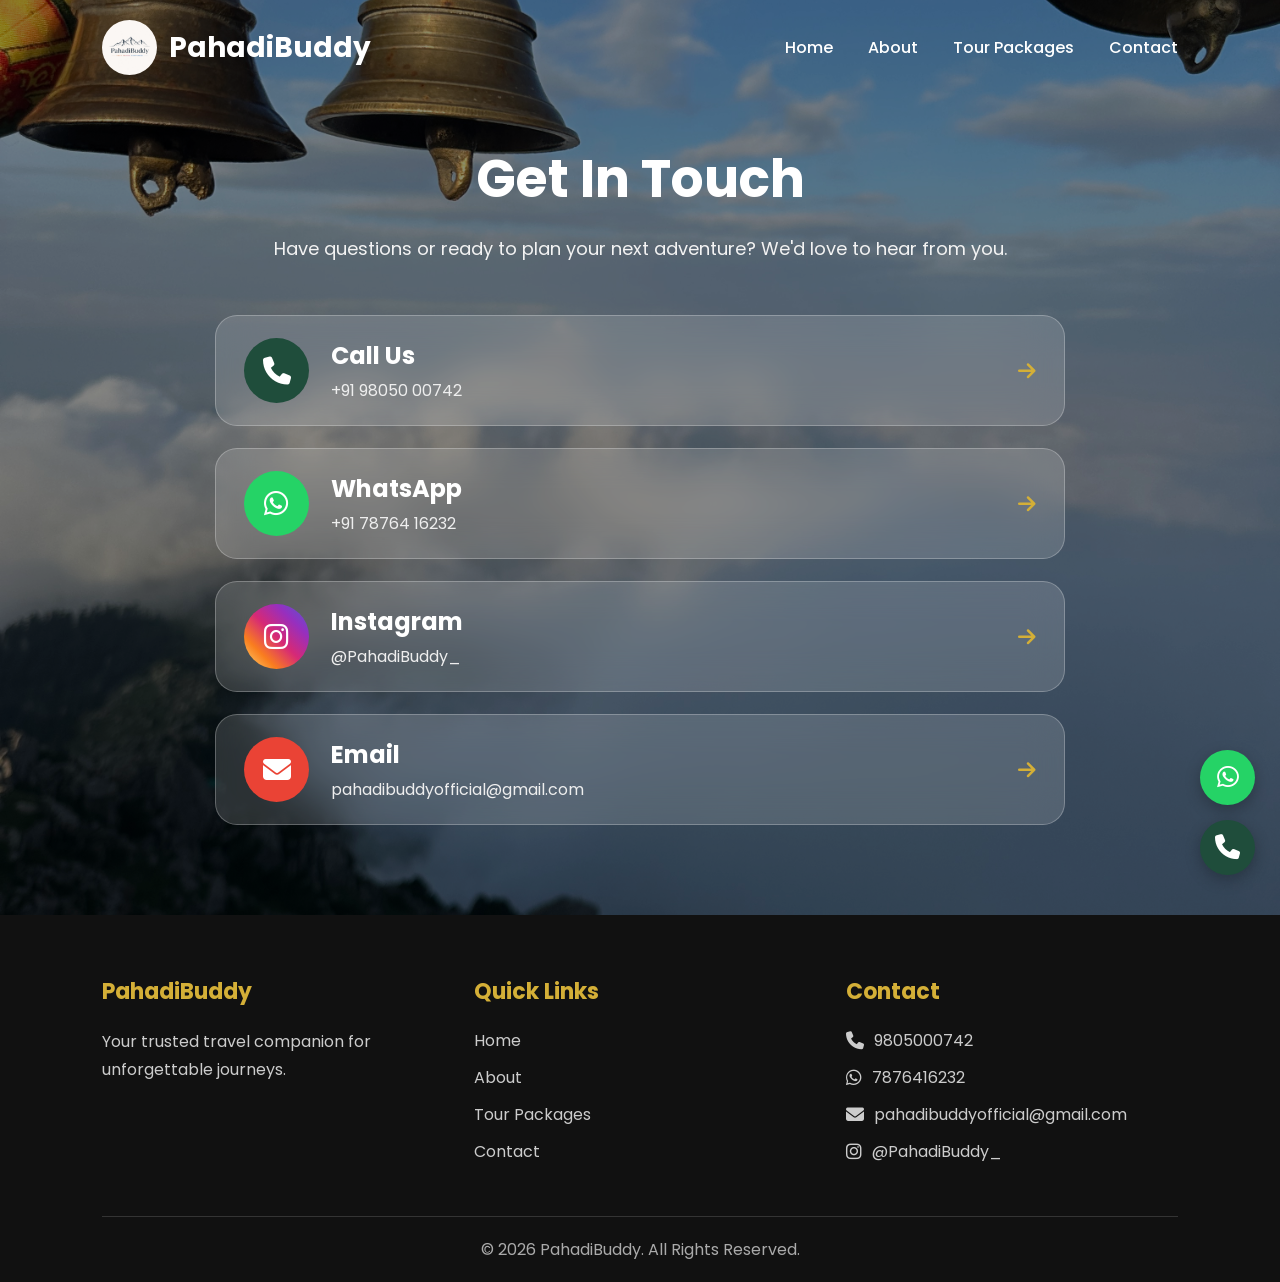
<file: contact.html>
<!DOCTYPE html>
<html lang="en">
<head>
<meta charset="UTF-8">
<meta name="viewport" content="width=device-width, initial-scale=1.0">
<title>Contact | PahadiBuddy</title>
<!-- PahadiBuddy Favicon -->
<link rel="icon" type="image/png" href="favicon.png">
<link rel="shortcut icon" type="image/png" href="favicon.png">
<link rel="stylesheet" href="style.css">

<link rel="stylesheet"
href="https://cdnjs.cloudflare.com/ajax/libs/font-awesome/6.5.0/css/all.min.css">

<link rel="preconnect" href="https://fonts.googleapis.com">
<link rel="preconnect" href="https://fonts.gstatic.com" crossorigin>

<link href="https://fonts.googleapis.com/css2?family=Poppins:wght@300;400;500;600;700;800&display=swap" rel="stylesheet">

</head>

<body>

<header>

<nav class="navbar">

<a href="index.html" class="logo">

<img src="logo.jpeg" alt="PahadiBuddy Logo">

<h2>PahadiBuddy</h2>

</a>

<ul class="nav-links">

<li><a href="index.html">Home</a></li>

<li><a href="about.html">About</a></li>

<li><a href="packages.html">Tour Packages</a></li>

<li><a href="contact.html">Contact</a></li>

</ul>

<div class="menu-icon" id="menuBtn">
<i class="fa-solid fa-bars"></i>
</div>

</nav>

<div class="mobile-menu" id="mobileMenu">

<a href="index.html">Home</a>

<a href="about.html">About</a>

<a href="packages.html">Tour Packages</a>

<a href="contact.html">Contact</a>

</div>

</header>


<section class="contact-hero">

<div class="contact-overlay"></div>

<div class="contact-content">

    <div class="contact-heading">

        <h1>Get In Touch</h1>

        <p>
            Have questions or ready to plan your next adventure?
            We'd love to hear from you.
        </p>

    </div>

    <div class="contact-list">

        <a href="tel:+919805000742" class="contact-item">

            <div class="left">

                <div class="contact-icon phone">
                    <i class="fa-solid fa-phone"></i>
                </div>

                <div>

                    <h3>Call Us</h3>

                    <p>+91 98050 00742</p>

                </div>

            </div>

            <i class="fa-solid fa-arrow-right"></i>

        </a>



        <a href="https://wa.me/917876416232" target="_blank" class="contact-item">

            <div class="left">

                <div class="contact-icon whatsapp">
                    <i class="fa-brands fa-whatsapp"></i>
                </div>

                <div>

                    <h3>WhatsApp</h3>

                    <p>+91 78764 16232</p>

                </div>

            </div>

            <i class="fa-solid fa-arrow-right"></i>

        </a>



        <a href="https://instagram.com/pahadibuddy_" target="_blank" class="contact-item">

            <div class="left">

                <div class="contact-icon instagram">
                    <i class="fa-brands fa-instagram"></i>
                </div>

                <div>

                    <h3>Instagram</h3>

                    <p>@PahadiBuddy_</p>

                </div>

            </div>

            <i class="fa-solid fa-arrow-right"></i>

        </a>



        <a href="mailto:pahadibuddyofficial@gmail.com" class="contact-item">

            <div class="left">

                <div class="contact-icon email">
                    <i class="fa-solid fa-envelope"></i>
                </div>

                <div>

                    <h3>Email</h3>

                    <p>pahadibuddyofficial@gmail.com</p>

                </div>

            </div>

            <i class="fa-solid fa-arrow-right"></i>

        </a>

    </div>

</div>

</section>



<div class="floating-buttons">

<a href="https://wa.me/917876416232"
class="whatsapp"
target="_blank">

<i class="fa-brands fa-whatsapp"></i>

</a>

<a href="tel:+919805000742"
class="call">

<i class="fa-solid fa-phone"></i>

</a>

</div>


<footer>

<div class="footer-content">

<div class="footer-box">

<h3>PahadiBuddy</h3>

<p>
Your trusted travel companion for unforgettable journeys.
</p>

</div>

<div class="footer-box">

<h3>Quick Links</h3>

<a href="index.html">Home</a>
<a href="about.html">About</a>
<a href="packages.html">Tour Packages</a>
<a href="contact.html">Contact</a>

</div>

<div class="footer-box">

<h3>Contact</h3>

<a href="tel:+919805000742">
<i class="fa-solid fa-phone"></i>
9805000742
</a>

<a href="https://wa.me/917876416232" target="_blank">
<i class="fa-brands fa-whatsapp"></i>
7876416232
</a>

<a href="mailto:pahadibuddyofficial@gmail.com">
<i class="fa-solid fa-envelope"></i>
pahadibuddyofficial@gmail.com
</a>

<a href="https://instagram.com/pahadibuddy_" target="_blank">
<i class="fa-brands fa-instagram"></i>
@PahadiBuddy_
</a>

</div>

</div>

<div class="footer-bottom">

<p>© 2026 PahadiBuddy. All Rights Reserved.</p>

</div>

</footer>

<script src="script.js"></script>

</body>
</html>
</file>
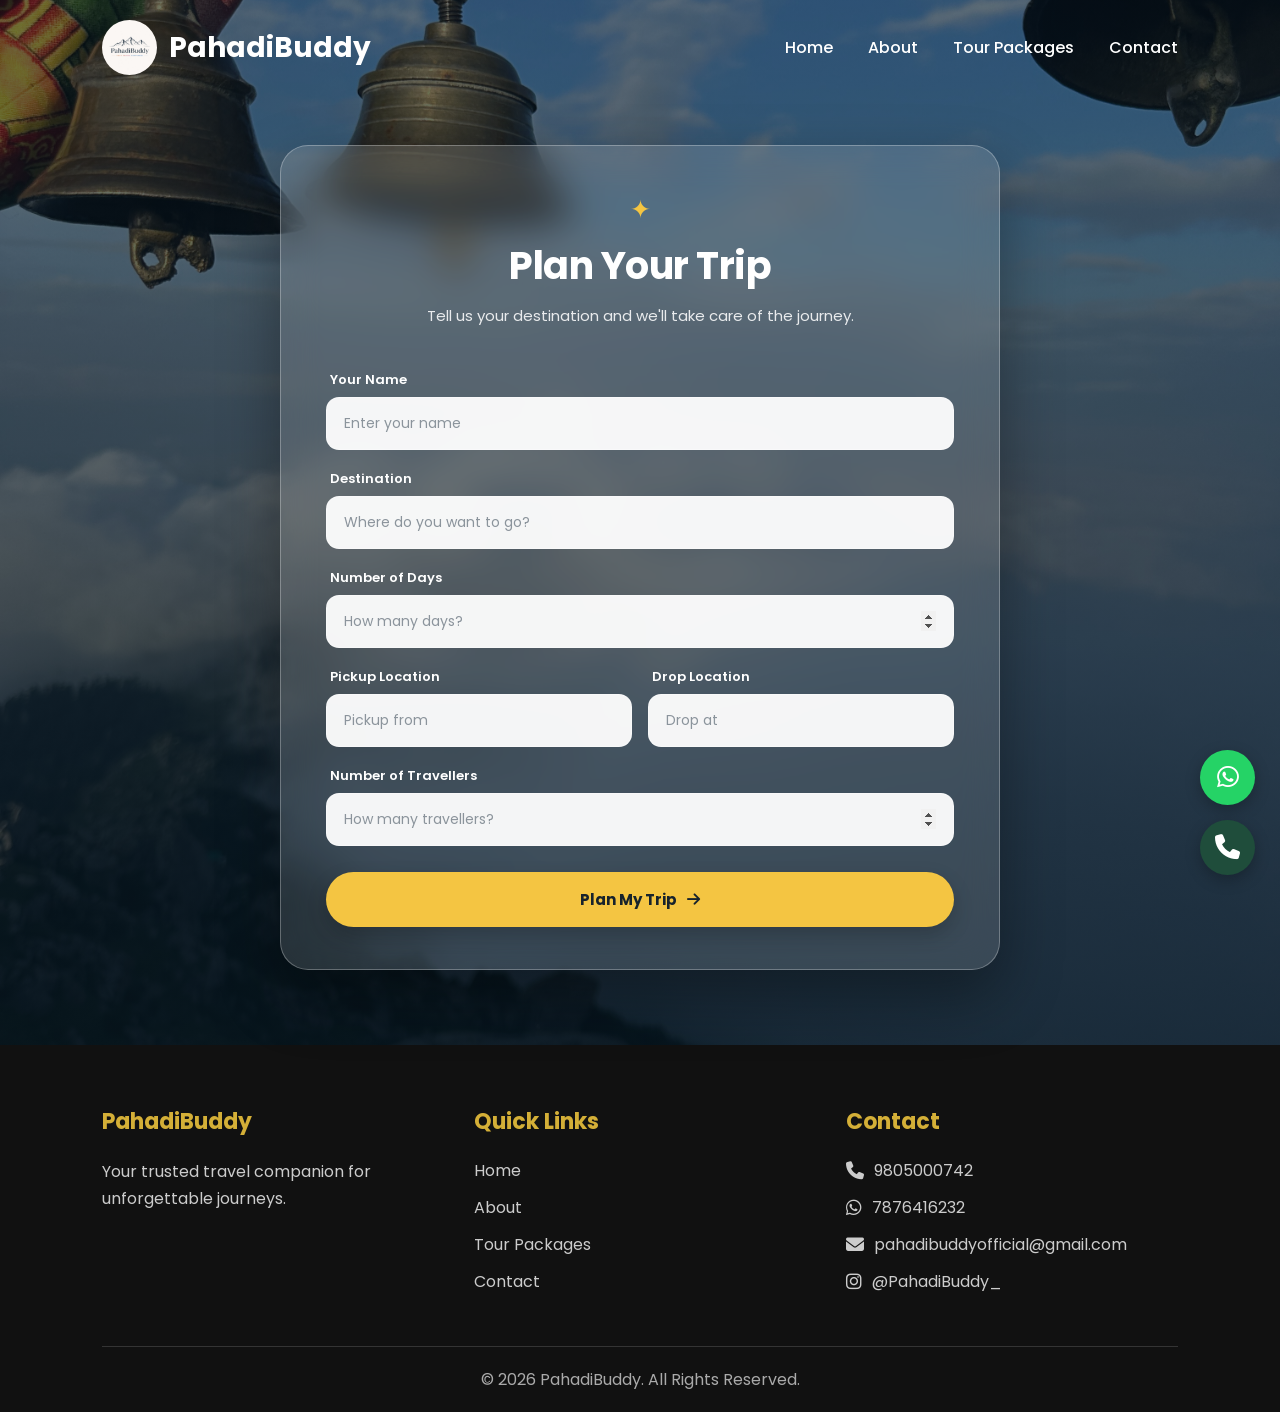
<file: planmytrip.html>
<!DOCTYPE html>
<html lang="en">

<head>

    <meta charset="UTF-8">
    <meta name="viewport" content="width=device-width, initial-scale=1.0">

    <title>Plan Your Trip | PahadiBuddy</title>

    <meta name="description"
          content="Plan your perfect journey with PahadiBuddy. Tell us your destination, travel days, pickup location and number of travellers.">

    <!-- FAVICON -->
    <link rel="icon" type="image/png" href="favicon.png">
    <link rel="shortcut icon" type="image/png" href="favicon.png">

    <!-- CSS -->
    <link rel="stylesheet" href="style.css">

    <!-- FONT AWESOME -->
    <link rel="stylesheet"
          href="https://cdnjs.cloudflare.com/ajax/libs/font-awesome/6.5.0/css/all.min.css">

    <!-- GOOGLE FONT -->
    <link rel="preconnect" href="https://fonts.googleapis.com">
    <link rel="preconnect" href="https://fonts.gstatic.com" crossorigin>

    <link href="https://fonts.googleapis.com/css2?family=Poppins:wght@300;400;500;600;700;800&display=swap"
          rel="stylesheet">

</head>


<body>


<!-- =========================
     NAVBAR
========================= -->

<header>

    <nav class="navbar">

        <a href="index.html" class="logo">

            <img src="logo.jpeg" alt="PahadiBuddy Logo">

            <h2>PahadiBuddy</h2>

        </a>


        <ul class="nav-links">

            <li>
                <a href="index.html">Home</a>
            </li>

            <li>
                <a href="about.html">About</a>
            </li>

            <li>
                <a href="packages.html">Tour Packages</a>
            </li>

            <li>
                <a href="contact.html">Contact</a>
            </li>

        </ul>


        <div class="menu-icon" id="menuBtn">

            <i class="fa-solid fa-bars"></i>

        </div>

    </nav>


    <!-- MOBILE MENU -->

    <div class="mobile-menu" id="mobileMenu">

        <a href="index.html">Home</a>

        <a href="about.html">About</a>

        <a href="packages.html">Tour Packages</a>

        <a href="contact.html">Contact</a>

    </div>

</header>



<!-- =========================
     PLAN YOUR TRIP
========================= -->

<section class="plan-trip">


    <div class="plan-box">


        <!-- HEADING -->

        <div class="plan-heading">

            <h1>Plan Your Trip</h1>

            <p>
                Tell us your destination and we'll take care of the journey.
            </p>

        </div>



        <!-- FORM -->

        <form class="trip-form" id="tripForm">


            <!-- NAME -->

            <div class="form-group">

                <label for="name">
                    Your Name
                </label>

                <input
                    type="text"
                    id="name"
                    name="name"
                    placeholder="Enter your name"
                    required
                >

            </div>



            <!-- DESTINATION -->

            <div class="form-group">

                <label for="destination">
                    Destination
                </label>

                <input
                    type="text"
                    id="destination"
                    name="destination"
                    placeholder="Where do you want to go?"
                    required
                >

            </div>



            <!-- NUMBER OF DAYS -->

            <div class="form-group">

                <label for="days">
                    Number of Days
                </label>

                <input
                    type="number"
                    id="days"
                    name="days"
                    min="1"
                    placeholder="How many days?"
                    required
                >

            </div>



            <!-- PICKUP + DROP -->

            <div class="form-row">


                <div class="form-group">

                    <label for="pickup">
                        Pickup Location
                    </label>

                    <input
                        type="text"
                        id="pickup"
                        name="pickup"
                        placeholder="Pickup from"
                        required
                    >

                </div>



                <div class="form-group">

                    <label for="drop">
                        Drop Location
                    </label>

                    <input
                        type="text"
                        id="drop"
                        name="drop"
                        placeholder="Drop at"
                        required
                    >

                </div>


            </div>



            <!-- TRAVELLERS -->

            <div class="form-group">

                <label for="travellers">
                    Number of Travellers
                </label>

                <input
                    type="number"
                    id="travellers"
                    name="travellers"
                    min="1"
                    placeholder="How many travellers?"
                    required
                >

            </div>



            <!-- BUTTON -->

            <button
                type="submit"
                class="plan-button"
            >

                Plan My Trip

                <i class="fa-solid fa-arrow-right"></i>

            </button>


        </form>


    </div>


</section>



<!-- =========================
     FLOATING BUTTONS
========================= -->

<div class="floating-buttons">


    <a
        href="https://wa.me/917876416232"
        class="whatsapp"
        target="_blank"
        aria-label="WhatsApp"
    >

        <i class="fa-brands fa-whatsapp"></i>

    </a>



    <a
        href="tel:+919805000742"
        class="call"
        aria-label="Call"
    >

        <i class="fa-solid fa-phone"></i>

    </a>


</div>



<!-- =========================
     FOOTER
========================= -->

<footer>


    <div class="footer-content">


        <!-- ABOUT -->

        <div class="footer-box">

            <h3>PahadiBuddy</h3>

            <p>
                Your trusted travel companion for unforgettable journeys.
            </p>

        </div>



        <!-- QUICK LINKS -->

        <div class="footer-box">

            <h3>Quick Links</h3>

            <a href="index.html">
                Home
            </a>

            <a href="about.html">
                About
            </a>

            <a href="packages.html">
                Tour Packages
            </a>

            <a href="contact.html">
                Contact
            </a>

        </div>



        <!-- CONTACT -->

        <div class="footer-box">

            <h3>Contact</h3>


            <a href="tel:+919805000742">

                <i class="fa-solid fa-phone"></i>

                9805000742

            </a>


            <a
                href="https://wa.me/917876416232"
                target="_blank"
            >

                <i class="fa-brands fa-whatsapp"></i>

                7876416232

            </a>


            <a href="mailto:pahadibuddyofficial@gmail.com">

                <i class="fa-solid fa-envelope"></i>

                pahadibuddyofficial@gmail.com

            </a>


            <a
                href="https://instagram.com/pahadibuddy_"
                target="_blank"
            >

                <i class="fa-brands fa-instagram"></i>

                @PahadiBuddy_

            </a>


        </div>


    </div>



    <div class="footer-bottom">

        <p>
            © 2026 PahadiBuddy. All Rights Reserved.
        </p>

    </div>


</footer>



<!-- =========================
     JAVASCRIPT
========================= -->

<script src="script.js"></script>


<script>

document.getElementById("tripForm").addEventListener("submit", function(event) {

    event.preventDefault();


    const name =
        document.getElementById("name").value.trim();

    const destination =
        document.getElementById("destination").value.trim();

    const days =
        document.getElementById("days").value.trim();

    const pickup =
        document.getElementById("pickup").value.trim();

    const drop =
        document.getElementById("drop").value.trim();

    const travellers =
        document.getElementById("travellers").value.trim();


    const message =
`Hello PahadiBuddy! 👋

I want to plan a trip.

👤 Name: ${name}

📍 Destination: ${destination}

📅 Number of Days: ${days}

🚗 Pickup Location: ${pickup}

📍 Drop Location: ${drop}

👥 Number of Travellers: ${travellers}

Please help me plan this trip. Thank you!`;


    const whatsappNumber = "917876416232";


    const whatsappURL =
        "https://wa.me/" +
        whatsappNumber +
        "?text=" +
        encodeURIComponent(message);


    window.open(whatsappURL, "_blank");

});

</script>


</body>

</html>
</file>
<file: style.css>
/* ==========================
   RESET
========================== */

*{
    margin:0;
    padding:0;
    box-sizing:border-box;
}

html{
    scroll-behavior:smooth;
}

body{
    font-family:'Poppins', sans-serif;
    color:#222;
    overflow-x:hidden;
}

a{
    text-decoration:none;
}


/* ==========================
   NAVBAR
========================== */

header{

    width:100%;

}


.navbar{

    display:flex;
    justify-content:space-between;
    align-items:center;

    padding:20px 8%;

}


.logo{

    display:flex;
    align-items:center;
    gap:12px;

    color:white;

}


.logo img{

    width:55px;
    height:55px;

    object-fit:cover;

    border-radius:50%;

}


.logo h2{

    color:white;
    font-size:28px;
    font-weight:700;

}


.nav-links{

    display:flex;
    gap:35px;

    list-style:none;

}


.nav-links a{

    color:white;

    font-size:16px;

    font-weight:500;

    transition:0.3s;

}


.nav-links a:hover{

    color:#d4af37;

}


.menu-icon{

    display:none;

    color:white;

    font-size:30px;

    cursor:pointer;

}


/* ==========================
   HERO SECTION
========================== */


.hero{

    height:100vh;

    width:100%;

    position:relative;

}


.slider{

    height:100%;

}


.slide{

    height:100vh;

    width:100%;

    position:absolute;

    opacity:0;

    transition:opacity 1s ease;

}


.slide.active{

    opacity:1;

}


.slide img{

    width:100%;

    height:100%;

    object-fit:cover;

}


.overlay{

    position:absolute;

    top:0;

    left:0;

    width:100%;

    height:100%;

    background:rgba(0,0,0,0.45);

}



.hero-content{

    position:absolute;

    top:50%;

    left:8%;

    transform:translateY(-50%);

    max-width:650px;

    color:white;

}


.hero-content h1{

    font-size:55px;

    line-height:1.2;

    margin-bottom:20px;

    font-weight:700;

}


.hero-content p{

    font-size:18px;

    line-height:1.7;

    margin-bottom:35px;

}


.hero-btn{

    display:inline-block;

    background:#d4af37;

    color:white;

    padding:14px 35px;

    border-radius:30px;

    font-weight:600;

    transition:0.3s;

}


.hero-btn:hover{

    background:#b8962e;

    transform:translateY(-3px);

}
/* ==========================
   SECTION COMMON STYLE
========================== */

.packages,
.why-us,
.reviews{

    padding:80px 8%;

}


.section-title{

    text-align:center;

    margin-bottom:50px;

}


.section-title h2{

    font-size:38px;

    color:#1f4d3b;

    margin-bottom:10px;

}


.section-title p{

    color:#666;

    font-size:16px;

}

/* ==========================
   DESTINATIONS
========================== */

.destinations{

    padding:80px 8%;

    background:#fff;

}
.destination-grid{

    display:grid;

    grid-template-columns:repeat(4,1fr);

    gap:25px;

}


.destination-card{

    position:relative;

    aspect-ratio:1/1;

    border-radius:20px;

    overflow:hidden;

    display:block;

    box-shadow:0 10px 25px rgba(0,0,0,0.12);

    transition:0.4s ease;

}

.destination-card img{

    width:100%;

    height:100%;

    object-fit:cover;

    transition:0.5s ease;

}

.destination-card:hover{

    transform:translateY(-8px);

}

.destination-card:hover img{

    transform:scale(1.1);

}

.destination-overlay{

    position:absolute;

    inset:0;

    display:flex;

    flex-direction:column;

    justify-content:flex-end;

    padding:20px;

    background:linear-gradient(to top,
    rgba(0,0,0,0.8),
    rgba(0,0,0,0.15),
    transparent);

}

.destination-overlay h3{

    color:#fff;

    font-size:22px;

    margin-bottom:6px;

}

.destination-overlay p{

    color:#eee;

    font-size:14px;

    margin-bottom:12px;

}

.destination-overlay span{

    color:#d4af37;

    font-weight:600;

}
/* ==========================
   WHY CHOOSE US
========================== */


.why-us{

    background-image:url(flowers.jpeg );

}



.why-grid{

    display:grid;

    grid-template-columns:repeat(3,1fr);

    gap:25px;

}



.why-card{

    background:white;

    padding:20px;

    border-radius:20px;

    text-align:center;

    box-shadow:0 8px 25px rgba(0,0,0,0.08);

    transition:0.3s;

}



.why-card:hover{

    transform:translateY(-8px);

}

.why-card h3{

    color:#295349;

    margin-bottom:15px;

    font-size:20px;

}



.why-card p{

    color:#666;

    line-height:1.6;

}


/* ==========================
   FLOATING BUTTONS
========================== */

.floating-buttons{

    position:fixed;

    right:25px;

    bottom:25px;

    display:flex;

    flex-direction:column;

    gap:15px;

    z-index:999;

}


.floating-buttons a{

    width:55px;
    height:55px;

    border-radius:50%;

    display:flex;
    align-items:center;
    justify-content:center;

    color:white;

    font-size:25px;

    box-shadow:0 5px 15px rgba(0,0,0,0.25);

    transition:0.3s;

}


.floating-buttons a:hover{

    transform:scale(1.1);

}

.whatsapp{

    background:#25D366;

}


.call{

    background:#1f4d3b;

}



/* ==========================
   FOOTER
========================== */


footer{

    background:#111;

    color:white;

    padding:60px 8% 20px;

}


.footer-content{

    display:grid;

    grid-template-columns:repeat(3,1fr);

    gap:40px;

}


.footer-box h3{

    margin-bottom:20px;

    font-size:22px;

    color:#d4af37;

}



.footer-box p{

    color:#ccc;

    line-height:1.7;

    margin-bottom:10px;

}



.footer-box a{

    display:block;

    color:#ccc;

    margin-bottom:12px;

    transition:0.3s;

}


.footer-box a:hover{

    color:#d4af37;

}



.footer-bottom{

    text-align:center;

    border-top:1px solid rgba(255,255,255,0.15);

    margin-top:40px;

    padding-top:20px;

    color:#aaa;

}



/* ==========================
   MOBILE RESPONSIVE
========================== */


@media(max-width:900px){
.destination-grid{

    grid-template-columns:1fr;

    gap:25px;

}

.destination-card{

    aspect-ratio:16/9;

    max-width:550px;

    width:100%;

    margin:auto;

}

.destination-overlay{

    padding:18px;

}

.destination-overlay h3{

    font-size:22px;

}

.destination-overlay p{

    font-size:15px;

}

.navbar{

    padding:18px 5%;

}



.nav-links{

    display:none;

}



.menu-icon{

    display:block;

}



.logo h2{

    font-size:22px;

}



.logo img{

    width:45px;

    height:45px;

}



.hero-content{

    left:5%;

    right:5%;

    text-align:center;

}



.hero-content h1{

    font-size:35px;

}



.hero-content p{

    font-size:15px;

}



.package-grid{

    grid-template-columns:1fr;

}



.why-grid{

    grid-template-columns:1fr;

}



.review-grid{

    grid-template-columns:1fr;

}



.footer-content{

    grid-template-columns:1fr;

}



.section-title h2{

    font-size:30px;

}



.cta h2{

    font-size:30px;

}


}



@media(max-width:500px){

    .destination-grid{

    grid-template-columns:1fr;

    gap:20px;


}

.destination-card{

    aspect-ratio:16/9;

}

.destination-overlay{

    padding:16px;

}

.destination-overlay h3{

    font-size:20px;

}

.destination-overlay p{

    font-size:14px;

}

.hero-content h1{

    font-size:30px;

}



.hero-content p{

    font-size:14px;

}



.hero-btn{

    padding:12px 28px;

}



.floating-buttons{

    right:15px;

    bottom:15px;

}



.floating-buttons a{

    width:50px;

    height:50px;

}
}
.destination-overlay h3{

    font-size:14px;

    line-height:1.3;

}
.destination-overlay{

    padding:12px;

}


/* ==========================
   MOBILE MENU
========================== */


.mobile-menu{
    display:none;
    position:fixed;
    top:80px;
    right:20px;
    width:220px;
    background:#fff;
    padding:20px;
    border-radius:15px;
    box-shadow:0 10px 30px rgba(0,0,0,.15);
    z-index:9999;
}

.mobile-menu.open{
    display:block;
}


.mobile-menu a{

    display:block;

    color:#1f4d3b;

    padding:12px 0;

    font-weight:500;

    border-bottom:1px solid #eee;

}


.mobile-menu a:last-child{

    border-bottom:none;

}



.mobile-menu.open{

    display:block;

}
.footer-box a{
    display:flex;
    align-items:center;
    gap:10px;
    color:#ccc;
    margin-bottom:12px;
    transition:0.3s;
}


.footer-box a i{
    font-size:18px;
}


.footer-box a:hover{
    color:#d4af37;
}
.navbar{

    transition:0.3s ease;

}

.navbar.scrolled .logo h2{

    color:#1f4d3b;

}

.navbar.scrolled .nav-links a{

    color:#1f4d3b;

}

.navbar.scrolled .menu-icon{

    color:#1f4d3b;

}

/* ==========================
   STICKY NAVBAR
========================== */

.navbar{
    position: fixed;
    top:0;
    left:0;
    width:100%;
    z-index:1000;

    background: transparent;
    transition: all .3s ease;
}

.navbar.scrolled{
    background: rgba(245, 241, 241, 0.95);
    backdrop-filter: blur(12px);
    -webkit-backdrop-filter: blur(12px);
    box-shadow:0 5px 20px rgba(0,0,0,.08);
}
/*====================================
        CONTACT PAGE
====================================*/

.contact-hero{
    position:relative;
    min-height:100vh;
    padding:140px 8% 90px;
    background:url("slide2.jpeg") center/cover no-repeat fixed;
    display:flex;
    justify-content:center;
    align-items:center;
}

.contact-overlay{
    position:absolute;
    inset:0;
    background:rgba(0,0,0,.45);
}

.contact-content{
    position:relative;
    z-index:2;
    width:100%;
    max-width:850px;
}

.contact-heading{
    text-align:center;
    margin-bottom:50px;
}

.contact-heading h1{
    color:#fff;
    font-size:52px;
    font-weight:700;
    margin-bottom:15px;
}

.contact-heading p{
    color:#f3f3f3;
    font-size:18px;
    line-height:1.8;
}

.contact-list{
    display:flex;
    flex-direction:column;
    gap:22px;
}

.contact-item{
    display:flex;
    justify-content:space-between;
    align-items:center;

    padding:22px 28px;

    background:rgba(255,255,255,.15);

    backdrop-filter:blur(18px);
    -webkit-backdrop-filter:blur(18px);

    border:1px solid rgba(255,255,255,.25);

    border-radius:22px;

    color:#fff;

    transition:.35s ease;
}

.contact-item:hover{

    transform:translateY(-6px);

    background:rgba(255,255,255,.22);

    border-color:#d4af37;

    box-shadow:0 18px 35px rgba(0,0,0,.25);

}

.left{

    display:flex;

    align-items:center;

    gap:22px;

}

.contact-icon{

    width:65px;

    height:65px;

    border-radius:50%;

    display:flex;

    align-items:center;

    justify-content:center;

    flex-shrink:0;

}

.contact-icon i{

    color:#fff;

    font-size:28px;

}

.phone{
    background:#1f4d3b;
}

.whatsapp{
    background:#25D366;
}

.instagram{
    background:linear-gradient(45deg,#feda75,#fa7e1e,#d62976,#962fbf,#4f5bd5);
}

.email{
    background:#EA4335;
}

.contact-item h3{

    color:#fff;

    font-size:24px;

    margin-bottom:5px;

}

.contact-item p{

    color:#eee;

    font-size:16px;

}

.contact-item .fa-arrow-right{

    font-size:20px;

    color:#d4af37;

    transition:.3s;

}

.contact-item:hover .fa-arrow-right{

    transform:translateX(8px);

}

/*=============================
        MOBILE
=============================*/

@media(max-width:768px){

.contact-hero{

    padding:120px 5% 70px;

}

.contact-heading h1{

    font-size:38px;

}

.contact-heading p{

    font-size:16px;

}

.contact-item{

    padding:18px;

}

.contact-icon{

    width:55px;

    height:55px;

}

.contact-icon i{

    font-size:22px;

}

.contact-item h3{

    font-size:20px;

}

.contact-item p{

    font-size:14px;

}

}

@media(max-width:550px){

.contact-item{

    padding:16px;

}

.left{

    gap:15px;

}

.contact-icon{

    width:48px;

    height:48px;

}

.contact-item h3{

    font-size:18px;

}

.contact-item p{

    font-size:13px;

}

.contact-heading h1{

    font-size:30px;

}

.contact-heading p{

    font-size:14px;

}

}
/* =========================================
   PLAN YOUR TRIP PAGE
========================================= */

.plan-trip{

    min-height:100vh;

    padding:145px 20px 75px;

    display:flex;

    justify-content:center;

    align-items:center;

    background:
        linear-gradient(
            rgba(8,22,32,0.58),
            rgba(8,22,32,0.78)
        ),
        url("slide2.jpeg") center / cover no-repeat;

    position:relative;
}


/* =========================================
   FORM BOX
========================================= */

.plan-box{

    width:100%;

    max-width:720px;

    padding:45px 45px 42px;

    background:rgba(255,255,255,0.13);

    border:1px solid rgba(255,255,255,0.28);

    border-radius:28px;

    backdrop-filter:blur(18px);

    -webkit-backdrop-filter:blur(18px);

    box-shadow:
        0 25px 60px rgba(0,0,0,0.35);

    color:white;
}


/* =========================================
   HEADING
========================================= */

.plan-heading{
    text-align:center;
    margin-bottom:0;
}

.plan-heading::before{
    content:"✦";
    display:block;
    font-size:25px;
    color:#f4c542;
    margin-bottom:8px;
}

.plan-heading h1{
    margin:0;
    font-size:38px;
    font-weight:700;
    letter-spacing:-0.5px;
}

.plan-heading p{
    margin:10px auto 0;
    max-width:500px;
    font-size:15px;
    line-height:1.6;
    color:rgba(255,255,255,0.87);
}


/* =========================================
   FORM
========================================= */

.trip-form{

    display:flex;

    flex-direction:column;

    gap:19px;

    /*
       EXTRA SPACE BETWEEN
       HEADING AND FORM
    */

    margin-top:42px;
}


/* =========================================
   TWO COLUMN ROW
========================================= */

.form-row{

    display:grid;

    grid-template-columns:1fr 1fr;

    gap:16px;
}


/* =========================================
   FORM GROUP
========================================= */

.form-group{

    display:flex;

    flex-direction:column;

    gap:7px;
}


/* =========================================
   LABEL
========================================= */

.form-group label{

    font-size:13px;

    font-weight:600;

    color:white;

    padding-left:4px;
}


/* =========================================
   INPUT
========================================= */

.form-group input{

    width:100%;

    box-sizing:border-box;

    padding:15px 17px;

    border:1px solid rgba(255,255,255,0.30);

    border-radius:13px;

    background:rgba(255,255,255,0.95);

    color:#263746;

    font-family:'Poppins',sans-serif;

    font-size:14px;

    outline:none;

    transition:0.3s ease;
}


/* =========================================
   PLACEHOLDER
========================================= */

.form-group input::placeholder{
    color:#8b949c;
}


/* =========================================
   INPUT FOCUS
========================================= */

.form-group input:focus{

    border-color:#f4c542;

    box-shadow:
        0 0 0 3px
        rgba(244,197,66,0.18);

    transform:translateY(-1px);
}


/* =========================================
   NUMBER INPUT
========================================= */

.form-group input[type="number"]{

    appearance:textfield;

    -moz-appearance:textfield;
}

.form-group input[type="number"]::-webkit-inner-spin-button,
.form-group input[type="number"]::-webkit-outer-spin-button{

    opacity:1;
}


/* =========================================
   PLAN BUTTON
========================================= */

.plan-button{

    margin-top:7px;

    width:100%;

    padding:16px 24px;

    border:none;

    border-radius:50px;

    background:#f4c542;

    color:#17232c;

    font-family:'Poppins',sans-serif;

    font-size:15px;

    font-weight:700;

    cursor:pointer;

    display:flex;

    align-items:center;

    justify-content:center;

    gap:10px;

    transition:all 0.3s ease;

    box-shadow:
        0 8px 20px
        rgba(0,0,0,0.20);
}

.plan-button i{
    transition:transform 0.3s ease;
}

.plan-button:hover{

    background:#ffd95c;

    transform:translateY(-2px);

    box-shadow:
        0 12px 25px
        rgba(0,0,0,0.28);
}

.plan-button:hover i{
    transform:translateX(5px);
}

.plan-button:active{
    transform:translateY(0);
}


/* =========================================
   DESKTOP / TABLET RESPONSIVE
========================================= */

@media(max-width:900px){

    .destination-grid{
        grid-template-columns:1fr;
        gap:25px;
    }

    .destination-card{
        aspect-ratio:16/9;
        max-width:550px;
        width:100%;
        margin:auto;
    }

    .destination-overlay{
        padding:18px;
    }

    .destination-overlay h3{
        font-size:22px;
    }

    .destination-overlay p{
        font-size:15px;
    }

    .navbar{
        padding:18px 5%;
    }

    .nav-links{
        display:none;
    }

    .menu-icon{
        display:block;
    }

    .logo h2{
        font-size:22px;
    }

    .logo img{
        width:45px;
        height:45px;
    }

    .hero-content{
        left:5%;
        right:5%;
        text-align:center;
    }

    .hero-content h1{
        font-size:35px;
    }

    .hero-content p{
        font-size:15px;
    }

    .package-grid{
        grid-template-columns:1fr;
    }

    .why-grid{
        grid-template-columns:1fr;
    }

    .review-grid{
        grid-template-columns:1fr;
    }

    .footer-content{
        grid-template-columns:1fr;
    }

    .section-title h2{
        font-size:30px;
    }

    .cta h2{
        font-size:30px;
    }
}


/* =========================================
   CONTACT MOBILE
========================================= */

@media(max-width:768px){

    .contact-hero{
        padding:120px 5% 70px;
    }

    .contact-heading h1{
        font-size:38px;
    }

    .contact-heading p{
        font-size:16px;
    }

    .contact-item{
        padding:18px;
    }

    .contact-icon{
        width:55px;
        height:55px;
    }

    .contact-icon i{
        font-size:22px;
    }

    .contact-item h3{
        font-size:20px;
    }

    .contact-item p{
        font-size:14px;
    }
}


/* =========================================
   PLAN YOUR TRIP MOBILE
========================================= */

@media(max-width:700px){

    .plan-trip{

        min-height:auto;

        padding:115px 15px 50px;

        align-items:center;
    }

    .plan-box{

        padding:30px 20px;

        border-radius:23px;
    }

    .plan-heading{

        margin-bottom:0;
    }

    .plan-heading h1{
        font-size:30px;
    }

    .plan-heading p{
        font-size:13px;
    }

    .trip-form{

        margin-top:32px;

        gap:17px;
    }

    .form-row{

        grid-template-columns:1fr;

        gap:17px;
    }

    .form-group input{

        padding:14px 15px;
    }

    .plan-button{

        padding:15px;
    }
}


/* =========================================
   SMALL MOBILE
========================================= */

@media(max-width:550px){

    .contact-item{
        padding:16px;
    }

    .left{
        gap:15px;
    }

    .contact-icon{
        width:48px;
        height:48px;
    }

    .contact-item h3{
        font-size:18px;
    }

    .contact-item p{
        font-size:13px;
    }

    .contact-heading h1{
        font-size:30px;
    }

    .contact-heading p{
        font-size:14px;
    }

    .destination-grid{
        grid-template-columns:1fr;
        gap:20px;
    }

    .destination-card{
        aspect-ratio:16/9;
    }

    .destination-overlay{
        padding:16px;
    }

    .destination-overlay h3{
        font-size:20px;
    }

    .destination-overlay p{
        font-size:14px;
    }

    .hero-content h1{
        font-size:30px;
    }

    .hero-content p{
        font-size:14px;
    }

    .hero-btn{
        padding:12px 28px;
    }

    .floating-buttons{
        right:15px;
        bottom:15px;
    }

    .floating-buttons a{
        width:50px;
        height:50px;
    }
}
</file>
